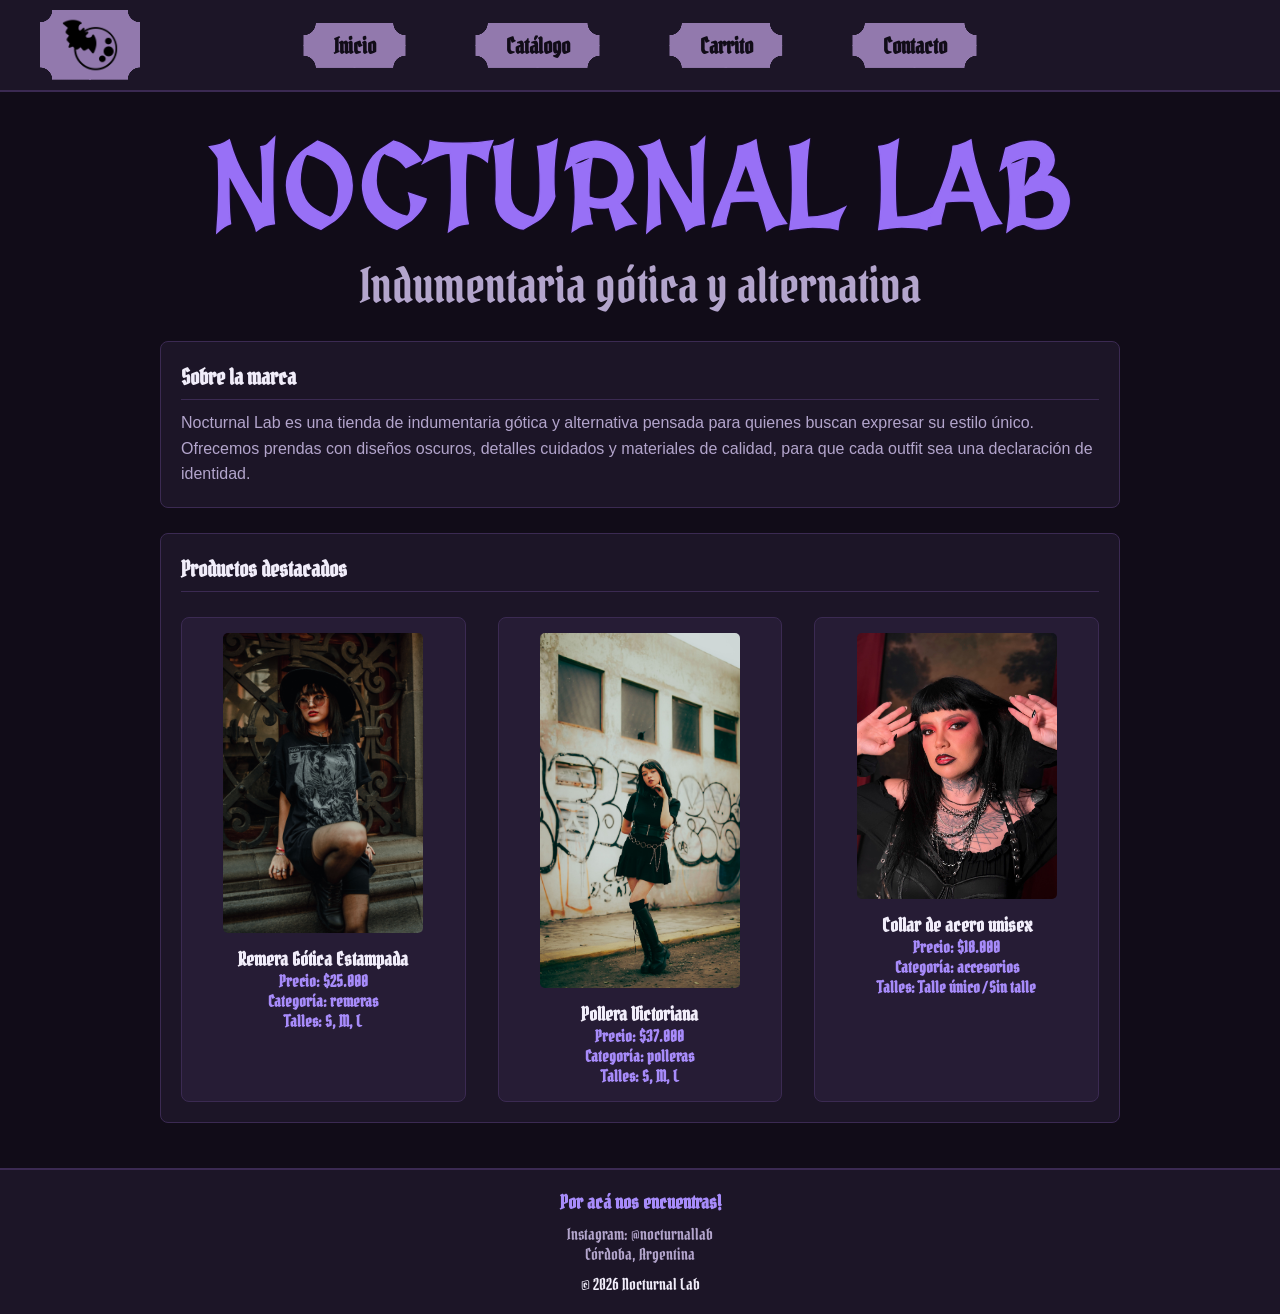
<file: index.html>
<!DOCTYPE html>
<html lang="es">
<head>
  <meta charset="utf-8">
  <meta name="viewport" content="width=device-width, initial-scale=1.0">
  <link rel="stylesheet" href="../recursos/css/base.css">
  <link rel="stylesheet" href="../recursos/css/index.css">
  <script type="module" src="../recursos/js/inicio.js"></script>
  <title>Nocturnal Lab - Inicio</title>
</head>
<body>
  <header class="cabecera-principal">
    <a class="logo-marca" href="../index.html">
    <img src="../recursos/imagenes/bat_icon.png" alt="Logo Nocturnal Lab">
    </a>
    <nav>
      <a href="../index.html">Inicio</a>
      <a href="../catalogo.html">Catálogo</a>
      <a href="../carrito.html">Carrito</a>
      <a href="../contacto.html">Contacto</a>
    </nav>
  </header>

  <main class="contenido-principal">
    <h1>Nocturnal Lab</h1>
    <h2>Indumentaria gótica y alternativa</h2>
    <section class="sobre-marca">
      <h2>Sobre la marca</h2>
      <p>Nocturnal Lab es una tienda de indumentaria gótica y alternativa pensada para quienes buscan expresar su estilo único. 
      Ofrecemos prendas con diseños oscuros, detalles cuidados y materiales de calidad, para que cada outfit sea una declaración de identidad.</p>
    </section>
    <section class="productos-destacados">
      <h2>Productos destacados</h2>
      <div id="notificacion-inicio" class="notificacion" hidden></div>
      <div class="lista-productos" id="contenedor-productos"></div>
    </section>
  </main>

  <footer class="pie-principal">
    <h2>Por acá nos encuentras!</h2>
    <ul>
      <li><a href="https://instagram.com/@nocturnallab" target="_blank">Instagram: @nocturnallab</a></li>
      <li>Córdoba, Argentina</li>
    </ul>
    <p>© 2026 Nocturnal Lab</p>
  </footer>
</body>
</html>
</file>
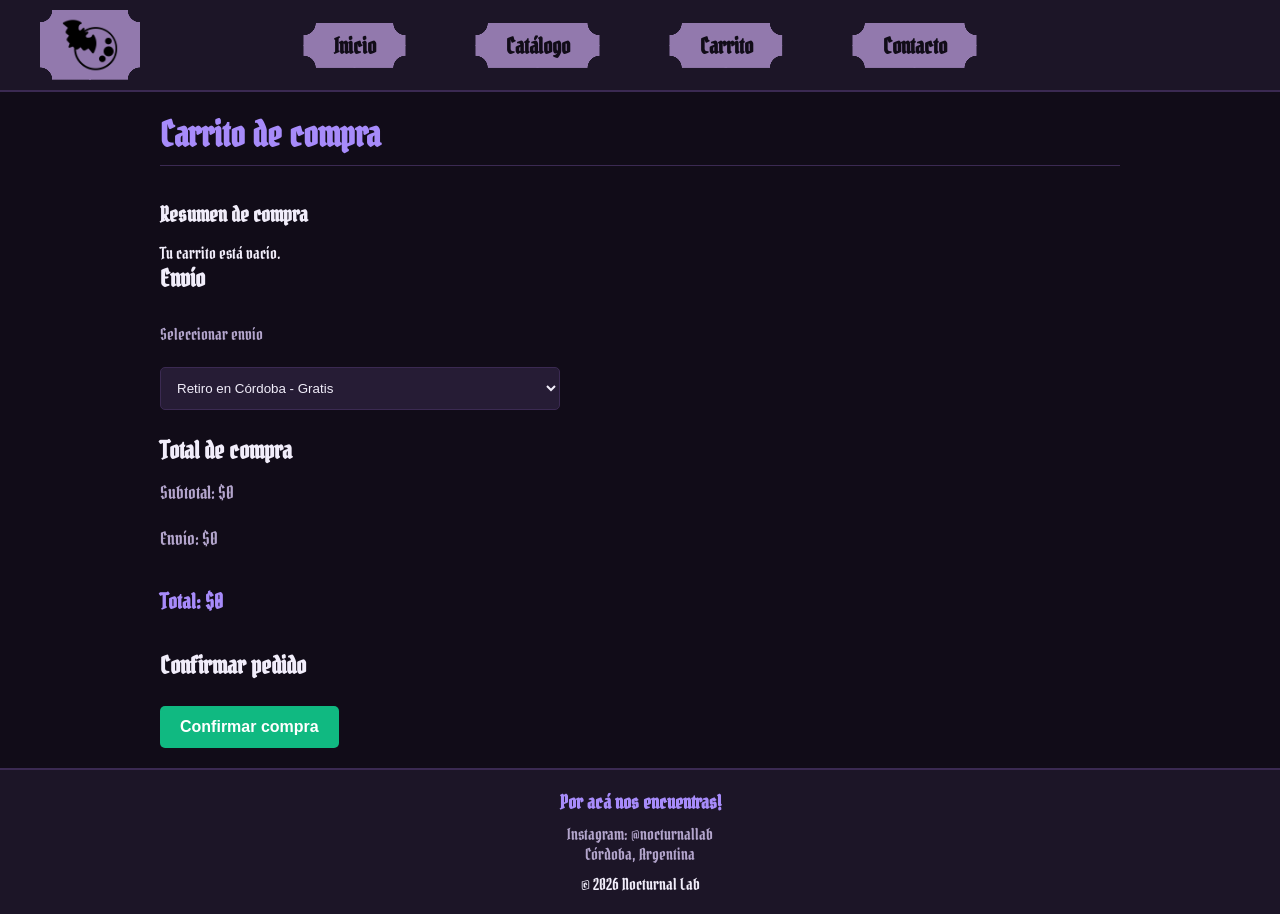
<file: carrito.html>
<!DOCTYPE html>
<html lang="es">
<head>
    <meta charset="UTF-8">
    <meta name="viewport" content="width=device-width, initial-scale=1.0">
    <link rel="stylesheet" href="./recursos/css/base.css">
    <link rel="stylesheet" href="./recursos/css/carrito.css">
    <title>Nocturnal Lab - Carrito</title>
</head>
<body>
    <header class="cabecera-principal">
        <a class="logo-marca" href="./index.html">
        <img src="./recursos/imagenes/bat_icon.png" alt="Logo Nocturnal Lab">
        </a>
        <nav>
            <a href="./index.html">Inicio</a>
            <a href="./catalogo.html">Catálogo</a>
            <a href="./carrito.html">Carrito</a>
            <a href="./contacto.html">Contacto</a>
        </nav>
    </header>


    <main class="contenido-principal">
        <h1>Carrito de compra</h1>
        <h2>Resumen de compra</h2>
       
        <section class="resumen-carrito" id="contenedor-carrito" aria-label="Productos del carrito"></section>

        <form id="form-carrito" class="formulario-compra" action="#" method="post">
            <h2>Envío</h2>

            <label for="id-envio">Seleccionar envío</label>
            <select name="envio" id="id-envio">
                <option value="retiro">Retiro en Córdoba - Gratis</option>
                <option value="envio">Envío a domicilio - $5.000</option>
            </select>

            <h2>Total de compra</h2>
            <p id="subtotal-carrito">Subtotal: $80.000</p>
            <p id="envio-carrito">Envío: $5.000</p>
            <p class="total-final" id="total-carrito">Total: $85.000</p>

            <h2>Confirmar pedido</h2>
            <div id="notificacion-carrito" class="notificacion" hidden></div>
            <button type="submit">Confirmar compra</button>
        </form>
  </main>

  <footer class="pie-principal">
    <h2>Por acá nos encuentras!</h2>
    <ul>
      <li><a href="https://instagram.com/@nocturnallab" target="_blank">Instagram: @nocturnallab</a></li>
      <li>Córdoba, Argentina</li>
    </ul>
    <p>© 2026 Nocturnal Lab</p>
  </footer>
<script type="module" src="./recursos/js/carrito.js"></script>
</body>
</html>
</file>
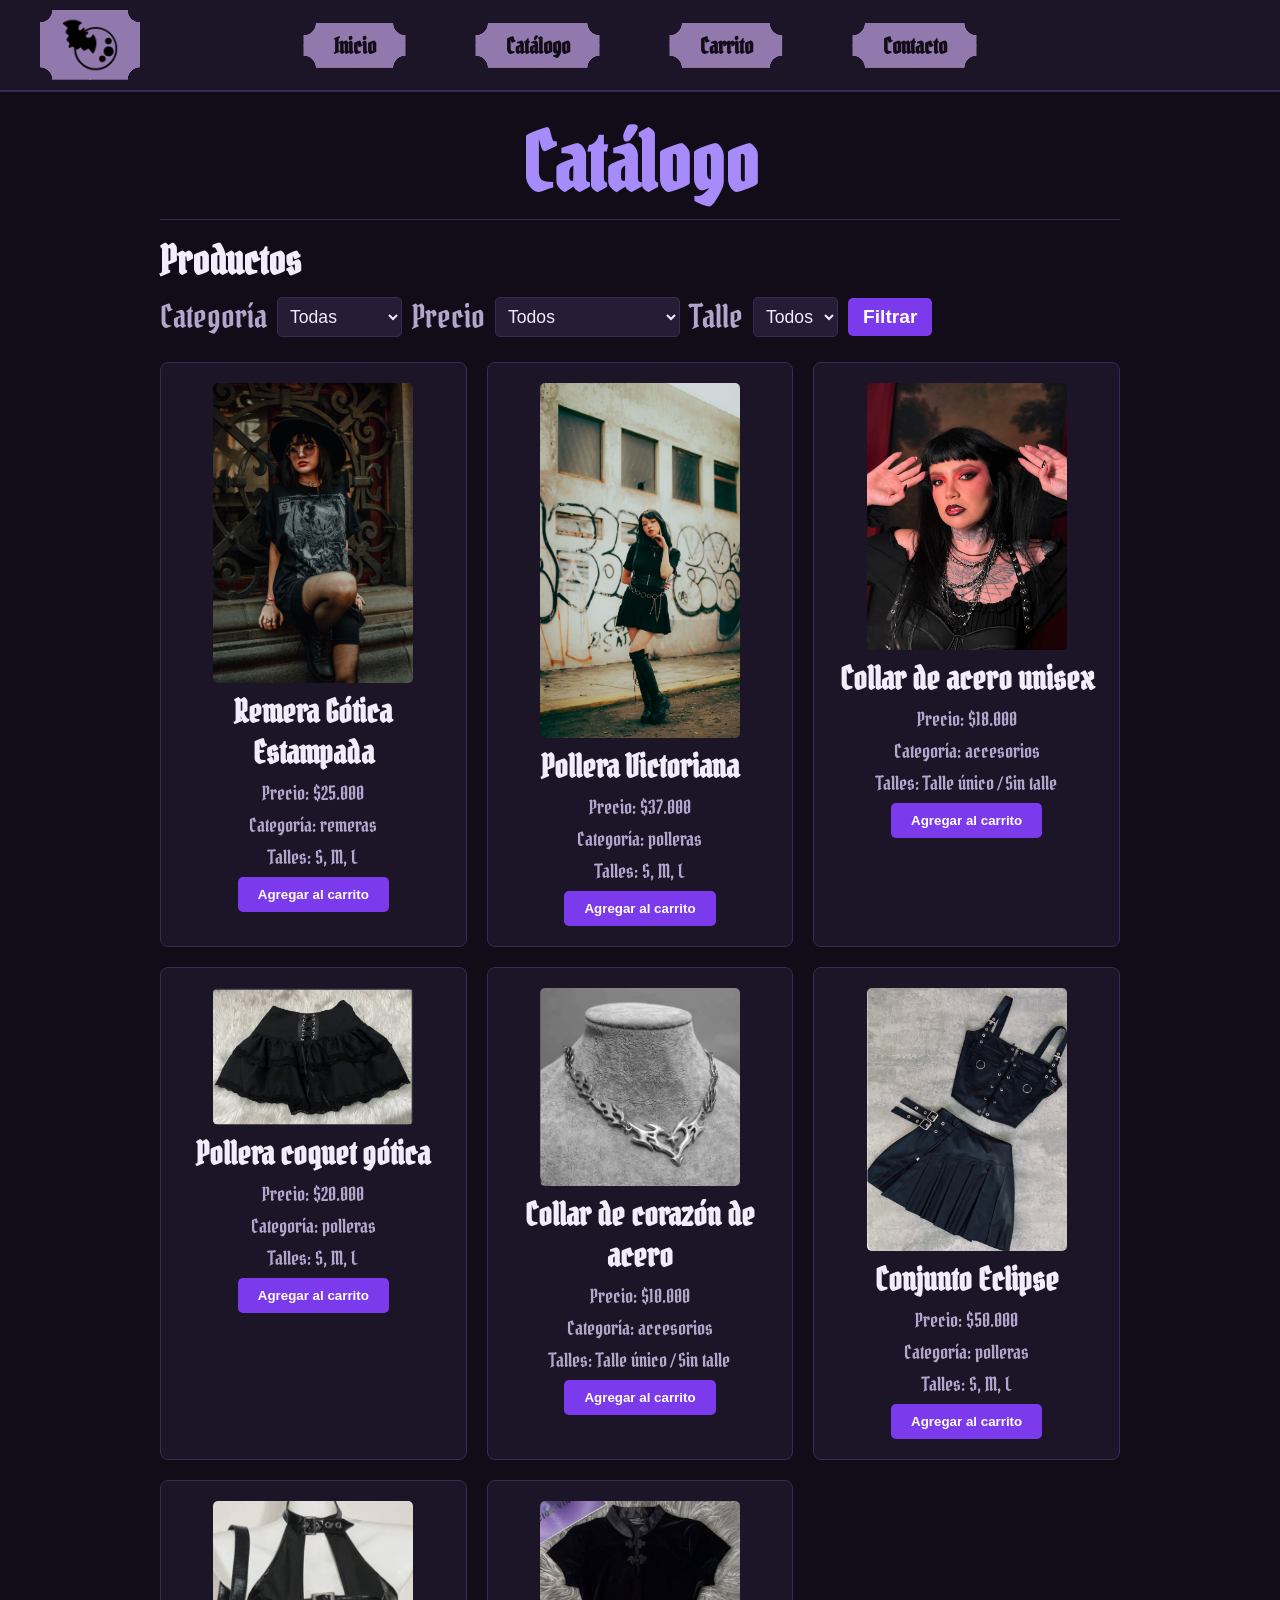
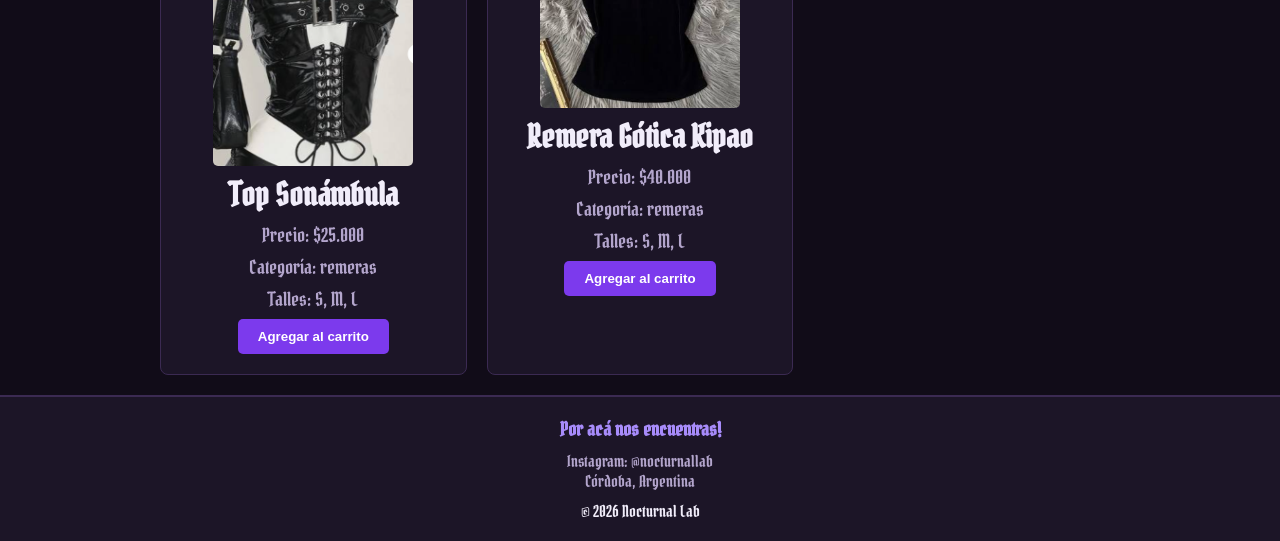
<file: catalogo.html>
<!DOCTYPE html>
<html lang="es">
<head>
    <meta charset="UTF-8">
    <meta name="viewport" content="width=device-width, initial-scale=1.0">
    <link rel="stylesheet" href="./recursos/css/base.css">
    <link rel="stylesheet" href="./recursos/css/catalogo.css">
    <script type="module" src="./recursos/js/index.js"></script>
    <title>Nocturnal Lab - Catálogo</title>
</head>
<body>
    <header class="cabecera-principal">
        <a class="logo-marca" href="./index.html">
        <img src="./recursos/imagenes/bat_icon.png" alt="Logo Nocturnal Lab">
    </a>
    <nav>
      <a href="./index.html">Inicio</a>
      <a href="./catalogo.html">Catálogo</a>
      <a href="./carrito.html">Carrito</a>
      <a href="./contacto.html">Contacto</a>
    </nav>
    </header>

    <main class="contenido-principal">
        <h1>Catálogo</h1>
        <h2>Productos</h2>

        <form class="filtros-catalogo" id="form-filtros" action="#" method="get">
            <label for="id-categoria">Categoría</label>
            <select name="categoria" id="id-categoria">
                <option value="todas">Todas</option>
                <option value="remeras">Remeras</option>
                <option value="accesorios">Accesorios</option>
                <option value="polleras">Polleras</option>
            </select>

            <label for="id-precio">Precio</label>
            <select name="precio" id="id-precio">
                <option value="todos">Todos</option>
                <option value="menor">Hasta $25.000</option>
                <option value="medio">$25.000 a $35.000</option>
                <option value="mayor">Más de $35.000</option>
            </select>

            <label for="id-talle">Talle</label>
            <select name="talle" id="id-talle">
                <option value="todos">Todos</option>
                <option value="s">S</option>
                <option value="m">M</option>
                <option value="l">L</option>
            </select>

            <button type="submit">Filtrar</button>
        </form>
        <div id="notificacion-catalogo" class="notificacion" hidden></div>
        <section
            class="productos"
            id="contenedor-productos"
            aria-label="Productos">
        </section>
    </main>
    <footer class="pie-principal">
        <h2>Por acá nos encuentras!</h2>
        <ul>
            <li><a href="https://instagram.com/@nocturnallab" target="_blank">Instagram: @nocturnallab</a></li>
            <li>Córdoba, Argentina</li>
        </ul>
        <p>© 2026 Nocturnal Lab</p>
    </footer>
</body>
</html>
</file>
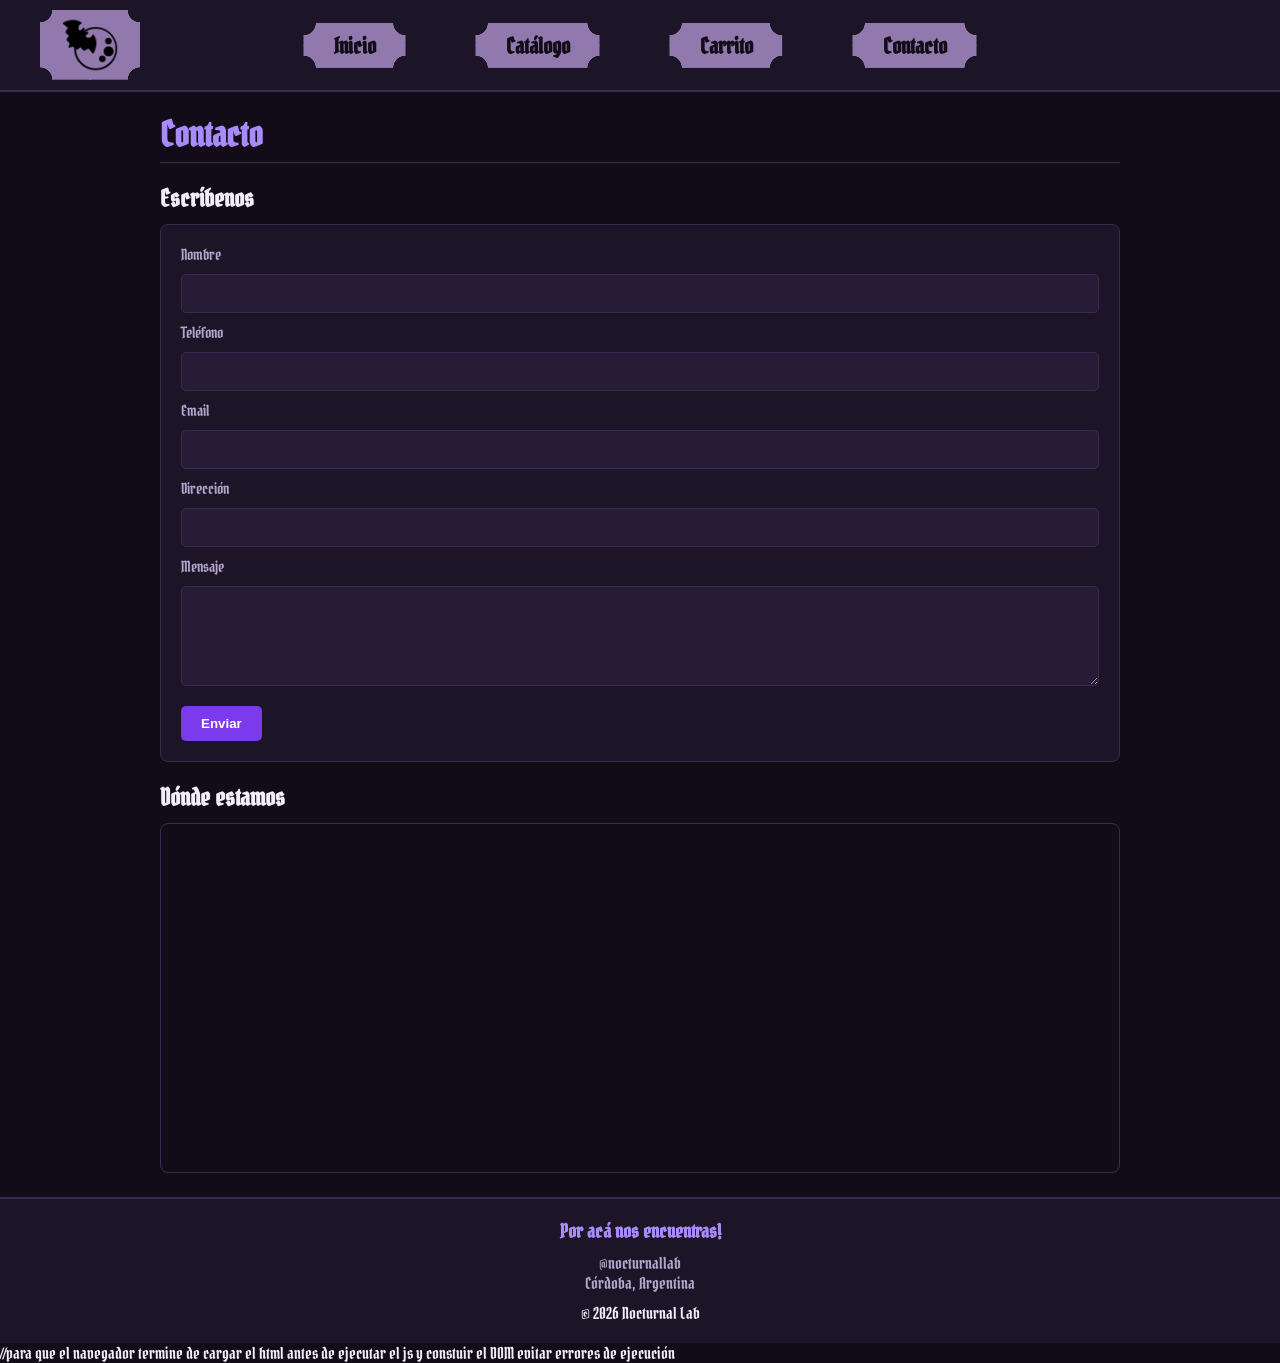
<file: contacto.html>
<!DOCTYPE html>
<html lang="es">
<head>
  <meta charset="utf-8">
  <meta name="viewport" content="width=device-width, initial-scale=1.0">
  <link rel="stylesheet" href="../recursos/css/base.css">
  <link rel="stylesheet" href="../recursos/css/contacto.css">
  <title>Nocturnal Lab - Contacto</title>
</head>
<body>
  <header class="cabecera-principal">
    <a class="logo-marca" href="../index.html">
      <img src="../recursos/imagenes/bat_icon.png" alt="Logo Nocturnal Lab">
    </a>
    <nav>
      <a href="../index.html">Inicio</a>
      <a href="../catalogo.html">Catálogo</a>
      <a href="../carrito.html">Carrito</a>
      <a href="../contacto.html">Contacto</a>
    </nav>
  </header>

  <main class="contenido-principal">
    <h1>Contacto</h1>
    <h2>Escríbenos</h2>
    <form id="form-contacto" class="formulario-contacto" action="#" method="post">
      <label for="id-nombre">Nombre</label>
      <input type="text" name="nombre" id="id-nombre" required>

      <label for="id-telefono">Teléfono</label>
      <input type="tel" name="telefono" id="id-telefono">

      <label for="id-email">Email</label>
      <input type="email" name="email" id="id-email" required>

      <label for="id-direccion">Dirección</label>
      <input type="text" name="direccion" id="id-direccion">

      <label for="id-mensaje">Mensaje</label>
      <textarea name="mensaje" id="id-mensaje" required></textarea>

      <button type="submit">Enviar</button>
      <div id="notificacion-contacto" class="notificacion" hidden></div>
    </form>

    <h2>Dónde estamos</h2>
    <iframe src="https://www.google.com/maps/embed?pb=!1m18!1m12!1m3!1d108977.04670392019!2d-64.27204483601896!3d-31.399445950128257!2m3!1f0!2f0!3f0!3m2!1i1024!2i768!4f13.1!3m3!1m2!1s0x9432985f478f5b69%3A0xb0a24f9a5366b092!2zQ8OzcmRvYmE!5e0!3m2!1ses-419!2sar!4v1789445387655!5m2!1ses-419!2sar" width="600" height="450" style="border:0;" allowfullscreen="" loading="lazy" referrerpolicy="strict-origin-when-cross-origin"></iframe>
  </main>
  <footer class="pie-principal">
    <h2>Por acá nos encuentras!</h2>
    <ul>
      <li><a href="https://instagram.com/@nocturnallab" target="_blank">@nocturnallab</a></li>
      <li>Córdoba, Argentina</li>
    </ul>
    <p>© 2026 Nocturnal Lab</p>
  </footer>
<script type="module" src="../recursos/js/contacto.js"></script> //para que el navegador termine de cargar el html antes de ejecutar el js y constuir el DOM evitar errores de ejecución
</body>
</html>
</file>
<file: recursos/css/base.css>
@import url('https://fonts.googleapis.com/css2?family=MedievalSharp&family=Pirata+One&display=swap'); 
/* Reset */
* {
    box-sizing: border-box;
}

html,
body,
h1,
h2,
h3,
p,
ul {
    margin: 0;
    padding: 0;
}

html {
    font-family: "Pirata One", system-ui;
    font-size: 16px;
}

body {
    background-color: #110c18;
    color: #f1edfa;
    display: flex;
    flex-direction: column;
    min-height: 100vh;
}

a {
    text-decoration: none;
    color: #b3a5cc;
}
/* Botones */
button {
    background-color: #7c3aed;
    color: #ffffff;
    padding: 10px 20px;
    border: none;
    border-radius: 5px;
    font-weight: bold;
    cursor: pointer;
}

button:hover {
    background-color: #6d28d9;
}
/* Notificaciones */
.notificacion {
    padding: 12px 16px;
    border-radius: 6px;
    margin: 12px 0;
    font-size: 1rem;
    border: 1px solid #3b2a52;
    background-color: #261c35;
    color: #f1edfa;
}

.notificacion--exito {
    border-color: #10b981;
    background-color: rgba(16, 185, 129, 0.15);
    color: #d1fae5;
}

.notificacion--error {
    border-color: #ef4444;
    background-color: rgba(239, 68, 68, 0.15);
    color: #fee2e2;
}

.notificacion--info {
    border-color: #a78bfa;
    background-color: rgba(167, 139, 250, 0.15);
    color: #ede9fe;
}

/* Cabecera principal */
.cabecera-principal {
    position: sticky;
    top: 0;
    display: flex;
    flex-direction: column;
    align-items: center;
    gap: 10px;
    background-color: #1c1527;
    padding: 15px;
    border-bottom: 2px solid #3b2a52;
    z-index: 10;
}

.cabecera-principal a img {
    width: 50px;
    height: auto;
    display: block;
}

.cabecera-principal nav {
    display: flex;
    gap: 70px;
}

.cabecera-principal nav a {
    display: inline-block;
    color: #110c18;
    font-weight: bold;
    font-size: 1.4rem;
    padding: 8px 30px;
    background:
        radial-gradient(circle at 0 0, transparent 12px, #9279ad 12.5px) top left / 51% 51%,
        radial-gradient(circle at 100% 0, transparent 12px, #9279ad 12.5px) top right / 51% 51%,
        radial-gradient(circle at 0 100%, transparent 12px, #9279ad 12.5px) bottom left / 51% 51%,
        radial-gradient(circle at 100% 100%, transparent 12px, #9279ad 12.5px) bottom right / 51% 51%;
    background-repeat: no-repeat;
}

.cabecera-principal nav a:hover {
    color: #322447;
    background:
        radial-gradient(circle at 0 0, transparent 12px, #a78bfa 12.5px) top left / 51% 51%,
        radial-gradient(circle at 100% 0, transparent 12px, #a78bfa 12.5px) top right / 51% 51%,
        radial-gradient(circle at 0 100%, transparent 12px, #a78bfa 12.5px) bottom left / 51% 51%,
        radial-gradient(circle at 100% 100%, transparent 12px, #a78bfa 12.5px) bottom right / 51% 51%;
    background-repeat: no-repeat;
}

.cabecera-principal .logo-marca {
    display: flex;
    width: 100px;
    height: 70px;
    align-items: center;
    justify-content: center;
    background:
        radial-gradient(circle at 0 0, transparent 12px, #9279ad 12.5px) top left / 51% 51%,
        radial-gradient(circle at 100% 0, transparent 12px, #9279ad 12.5px) top right / 51% 51%,
        radial-gradient(circle at 0 100%, transparent 12px, #9279ad 12.5px) bottom left / 51% 51%,
        radial-gradient(circle at 100% 100%, transparent 12px, #9279ad 12.5px) bottom right / 51% 51%;
    background-repeat: no-repeat;
}

.cabecera-principal .logo-marca img {
    width: 100px;
    max-height: 58px;
    object-fit: contain;
}

/* Contenido principal */
.contenido-principal {
    flex: 1;
    padding: 20px;
    max-width: 1000px;
    margin: 0 auto;
    width: 100%;
}


/* Pie principal */
.pie-principal {
    background-color: #1c1527;
    border-top: 2px solid #3b2a52;
    padding: 20px;
    text-align: center;
    margin-top: auto;
}

.pie-principal h2 {
    color: #a78bfa;
    font-size: 1.2rem;
    margin-bottom: 10px;
}

.pie-principal ul {
    list-style: none;
    margin-bottom: 10px;
}

.pie-principal ul li {
    color: #b3a5cc;
}

.pie-principal ul li a {
    color: #b3a5cc;
}

.pie-principal ul li a:hover {
    color: #a78bfa;
}

/* Media Query de la clase para escritorio */
@media (width > 600px) {
    .cabecera-principal {
        flex-direction: row;
        justify-content: space-between;
        padding: 10px 40px;
    }

    .cabecera-principal nav {
        position: absolute;
        left: 50%;
        transform: translateX(-50%);
    }
}
</file>
<file: recursos/css/index.css>
/* Títulos */
.contenido-principal > h1 {
    color: #9870f6;
    font-family: "MedievalSharp", cursive;
    font-size: 7rem;
    white-space: nowrap;
    font-weight: 700;
    text-align: center;
    margin-top: 10px;
    text-transform: uppercase;
    letter-spacing: 2px;
    -webkit-text-stroke: 1.5px #9870f6;
    text-shadow:
        2px 0 #170b2c,
        -2px 0 #170b2c,
        0 2px #170b2c,
        0 -2px #170b2c;
}

.contenido-principal > h2 {
    color: #b3a5cc;
    font-size: 3rem;
    text-align: center;
    font-weight: normal;
    margin-bottom: 25px;
}

/* Sobre la marca */
.sobre-marca {
    background-color: #1c1527;
    border: 1px solid #3b2a52;
    border-radius: 8px;
    padding: 20px;
    margin-bottom: 25px;
}

.sobre-marca h2 {
    color: #f1edfa;
    font-size: 1.4rem;
    margin-bottom: 10px;
    border-bottom: 1px solid #3b2a52;
    padding-bottom: 8px;
}

.sobre-marca p {
    color: #b3a5cc;
    line-height: 1.6;
    font-size: 1rem;
    font-family: Arial, sans-serif;
}

/* Productos destacados */
.productos-destacados {
    background-color: #1c1527;
    border: 1px solid #3b2a52;
    border-radius: 8px;
    padding: 20px;
    margin-bottom: 25px;
    display: flex;
    flex-direction: column;
    gap: 20px;
}

.productos-destacados h2 {
    color: #f1edfa;
    font-size: 1.4rem;
    border-bottom: 1px solid #3b2a52;
    padding-bottom: 8px;
    margin-bottom: 5px;
}

/* Contenedor de productos */
.lista-productos {
    display: flex;
    flex-direction: column;
    gap: 20px;
    width: 100%;
}

/* Producto */
.producto {
    background-color: #261c35;
    border: 1px solid #3b2a52;
    border-radius: 8px;
    padding: 15px;
    text-align: center;
}

.producto img {
    border-radius: 5px;
    max-width: 100%;
    height: auto;
    margin-bottom: 10px;
}

.producto p {
    color: #a78bfa;
    font-weight: bold;
}

/* Escritorio */
@media (min-width: 600px) {
    .lista-productos {
        flex-direction: row;
        flex-wrap: wrap;
        justify-content: space-between;
    }

    .producto {
        width: 31%;
        box-sizing: border-box;
    }
}
</file>
<file: recursos/css/carrito.css>
/* Título y subtítulos */
.contenido-principal > h1 {
    color: #a78bfa;
    font-size: 2.2rem;
    margin-bottom: 20px; /* Coreccion */
    border-bottom: 1px solid #3b2a52;
    padding-bottom: 8px;
}

.contenido-principal > h2 {
    color: #f1edfa;
    font-size: 1.3rem;
    margin-top: 35px; /* Correcion */
    margin-bottom: 15px;
}

/* Productos del carrito */
.resumen-carrito {
    display: flex;
    flex-direction: column;
    gap: 18px; /* Correcion */
}

.item-carrito {
    background-color: #1c1527;
    border: 1px solid #3b2a52;
    border-radius: 8px;
    padding: 18px 20px; /* Correcion */
}

.item-carrito h3 {
    color: #a78bfa;
    margin-top: 0;
    margin-bottom: 10px; /* Correcion */
}

.item-carrito p {
    color: #b3a5cc;
    margin-bottom: 8px; /* Correcion */
}

/* Selección del envío */
.formulario-compra {
    display: flex;
    flex-direction: column;
    gap: 15px; /* Correcion */
}

.formulario-compra label[for="id-envio"] {
    display: block;
    color: #b3a5cc;
    margin-bottom: 8px;
    margin-top: 15px; /* Correcion */
}

.formulario-compra select#id-envio {
    width: 100%;
    max-width: 400px;
    background-color: #261c35;
    border: 1px solid #3b2a52;
    color: #f1edfa;
    padding: 12px; /* Coreccion */
    border-radius: 5px;
    margin-bottom: 10px;
}

/* Totales de compra */
.formulario-compra p {
    color: #b3a5cc;
    font-size: 1.1rem;
    margin-bottom: 8px; /* Correccion */
}

.formulario-compra p.total-final {
    color: #a78bfa;
    font-size: 1.3rem;
    font-weight: bold;
    margin-top: 15px; /* Correcion */
    margin-bottom: 20px;
}

/* Botón para confirmar la compra */
.formulario-compra button[type="submit"] {
    background-color: #10b981;
    color: #ffffff;
    border: 0;
    border-radius: 5px;
    padding: 12px 20px; /* Correcion */
    font-size: 1rem;
    margin-top: 10px; /* Correcion */
    cursor: pointer;
    width: fit-content; /* Correcion */
}

.formulario-compra button[type="submit"]:hover {
    background-color: #059669;
}
</file>
<file: recursos/css/catalogo.css>
/* Título y subtítulo */
.contenido-principal > h1 {
    color: #a78bfa;
    font-size: 5rem;
    margin-bottom: 10px;
    border-bottom: 1px solid #3b2a52;
    padding-bottom: 5px;
    text-align: center;
}

.contenido-principal > h2 {
    color: #f1edfa;
    font-size: 2.5rem;
    margin-top: 15px;
    margin-bottom: 10px;
}

/* Formulario de filtros */
.filtros-catalogo {
    display: flex;
    flex-wrap: wrap;
    align-items: center;
    gap: 10px;
    margin-bottom: 25px;
}

.filtros-catalogo label {
    color: #b3a5cc;
    font-size: 2rem;
}

.filtros-catalogo select {
    background-color: #261c35;
    border: 1px solid #3b2a52;
    color: #f1edfa;
    padding: 8px;
    border-radius: 5px;
    font-size: 1.1rem;
}

.filtros-catalogo button {
    background-color: #7c3aed;
    border: 0;
    border-radius: 5px;
    color: #ffffff;
    padding: 8px 15px;
    font-weight: bold;
    cursor: pointer;
    font-size: 1.2rem;
}

.filtros-catalogo button:hover {
    background-color: #6d28d9;
}

/* Productos */
.productos {
    display: grid;
    grid-template-columns: 1fr;
    gap: 20px;
}

.producto {
    background-color: #1c1527;
    border: 1px solid #3b2a52;
    border-radius: 8px;
    padding: 20px;
    text-align: center;
    display: flex;
    flex-direction: column;
    align-items: center;
    gap: 8px;
}

.producto img {
    border-radius: 5px;
    max-width: 100%;
    height: auto;
}

.producto h3 {
    color: #f1edfa;
    font-size: 2rem;
}

.producto p {
    color: #b3a5cc;
    font-size: 1.2rem;
}

.producto a {
    display: inline-block;
    background-color: #7c3aed;
    color: #ffffff;
    padding: 8px 15px;
    border-radius: 5px;
    font-weight: bold;
    margin-top: 5px;
    text-decoration: none;
}

.producto a:hover {
    background-color: #6d28d9;
}

/* Productos en columnas en pantallas más anchas */
@media (width > 600px) {
    .productos {
        grid-template-columns: repeat(3, 1fr);
    }
}
</file>
<file: recursos/css/contacto.css>
.contenido-principal > h1 {
    color: #a78bfa;
    font-size: 2.2rem;
    margin-bottom: 15px;
    border-bottom: 1px solid #3b2a52;
    padding-bottom: 5px;
}

.contenido-principal > h2 {
    color: #f1edfa;
    margin-top: 20px;
    margin-bottom: 10px;
}

/* Formulario */
form {
    background-color: #1c1527;
    border: 1px solid #3b2a52;
    border-radius: 8px;
    padding: 20px;
    display: flex;
    flex-direction: column;
    gap: 10px;
    margin-bottom: 20px;
}

form label {
    color: #b3a5cc;
    font-size: 0.95rem;
}

form input,
form textarea {
    width: 100%;
    padding: 10px;
    background-color: #261c35;
    border: 1px solid #3b2a52;
    border-radius: 5px;
    color: #f1edfa;
    font-family: inherit;
}

form textarea {
    min-height: 100px;
    resize: vertical;
}

form button {
    align-self: flex-start;
    margin-top: 10px;
}

/* Mapa */
iframe {
    width: 100% !important;
    max-width: 100%;
    height: 350px;
    border-radius: 8px;
    border: 1px solid #3b2a52 !important;
}
</file>
